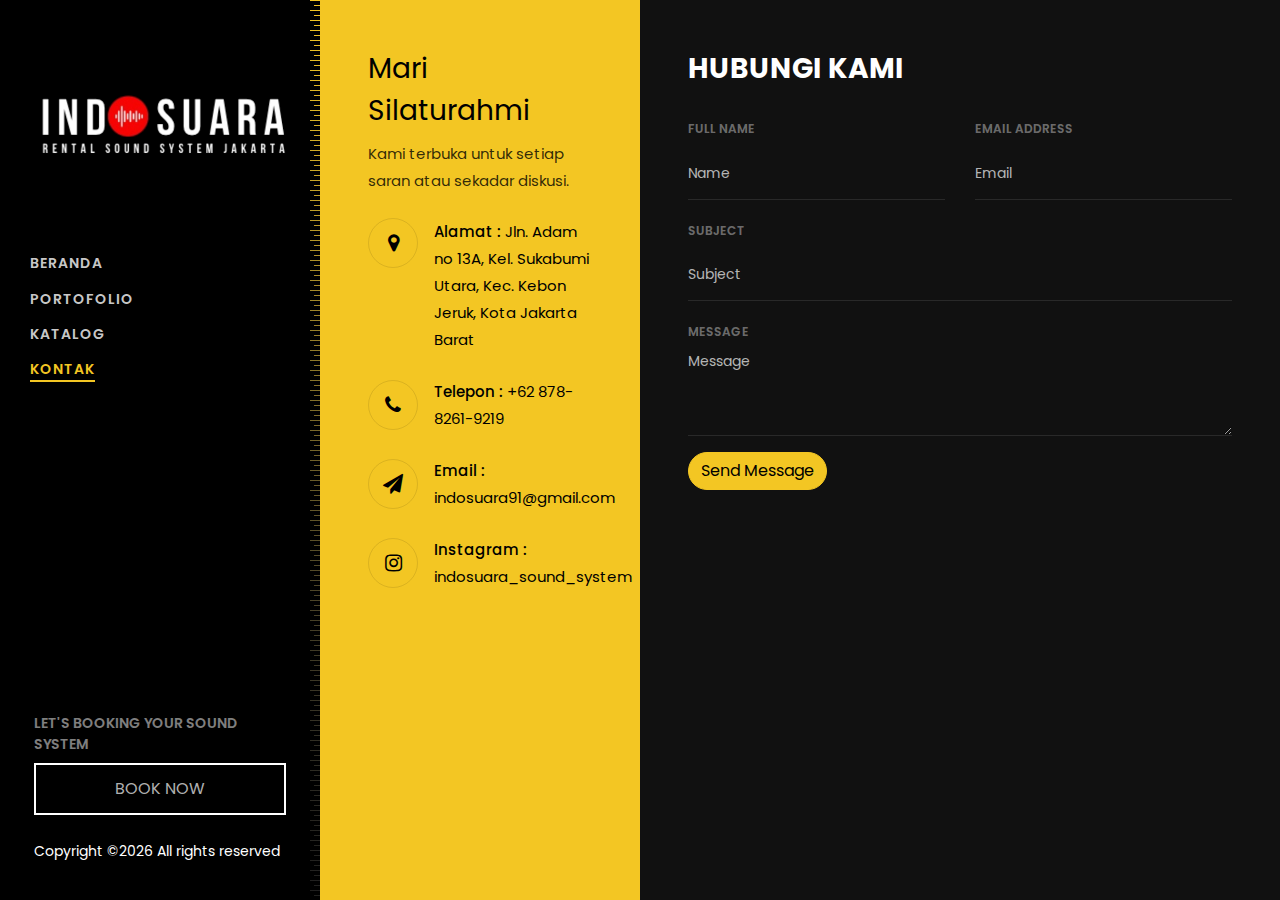
<file: contact.html>
<!DOCTYPE html>
<html lang="en">
<head>
	<title>INDOSUARA - Your Sound System Solution</title>
	<meta charset="utf-8">
	<meta name="viewport" content="width=device-width, initial-scale=1, shrink-to-fit=no">
	
	<link href="https://fonts.googleapis.com/css?family=Poppins:300,400,500,600,700" rel="stylesheet">
	<link href="https://fonts.googleapis.com/css?family=Abril+Fatface&display=swap" rel="stylesheet">
	<link rel="stylesheet" href="https://stackpath.bootstrapcdn.com/font-awesome/4.7.0/css/font-awesome.min.css">

	<link rel="stylesheet" href="css/animate.css">
	
	<link rel="stylesheet" href="css/owl.carousel.min.css">
	<link rel="stylesheet" href="css/owl.theme.default.min.css">
	<link rel="stylesheet" href="css/magnific-popup.css">

	
	<link rel="stylesheet" href="css/flaticon.css">
	<link rel="stylesheet" href="css/style.css">
</head>
<body>

	<div id="colorlib-page">
		<a href="#" class="js-colorlib-nav-toggle colorlib-nav-toggle"><i></i></a>
		<aside id="colorlib-aside" role="complementary" class="js-fullheight">

			<!-- <h1 id="colorlib-logo" class="mb-4 mb-md-5"><a href="index.html" style="background-image: url(images/bg_1.jpg);">Indosuara</a></h1> -->
			<img src="images/logo-web.png" id="colorlib-logo" class="mb-4 mb-md-5">
			<nav id="colorlib-main-menu" role="navigation">
				<ul>
					<li><a href="index.html">Beranda</a></li>
					<li><a href="about.html">Portofolio</a></li>
					<li><a href="pricing.html">Katalog</a></li>
					<li class="colorlib-active"><a href="contact.html">Kontak</a></li>
				</ul>
			</nav>

			<div class="colorlib-footer">
				<div class="mb-4">
				<h3>LET'S BOOKING YOUR SOUND SYSTEM</h3>
				<form action="https://wa.me/6287882619219" target="_blank" class="colorlib-subscribe-form">
					<div class="form-group d-flex">
						<button type="submit" class="form-control btn btn-primary">
							<div class="icon d-inline-block me-2">
								<span class="icon-paper-plane"></span>
							</div>
							BOOK NOW
						</button>
					</div>
				</form>
			</div>
				<p class="pfooter"><!-- Link back to Colorlib can't be removed. Template is licensed under CC BY 3.0. -->
					Copyright &copy;<script>document.write(new Date().getFullYear());</script> All rights reserved
					<!-- Link back to Colorlib can't be removed. Template is licensed under CC BY 3.0. --></p>
				</div>
			</aside> <!-- END COLORLIB-ASIDE -->
			<div id="colorlib-main">
				<section class="ftco-section ftco-no-pt ftco-no-pb">
					<div class="container px-md-0">
						<div class="row d-flex no-gutters">
							<div class="col-lg-8 col-md-7 order-md-last d-flex align-items-stretch">
								<div class="contact-wrap w-100 p-md-5 p-4">
									<h3 class="mb-4 heading">Hubungi Kami</h3>
									<form method="POST" id="contactForm" name="contactForm" class="contactForm">
										<div class="row">
											<div class="col-md-6">
												<div class="form-group">
													<label class="label" for="name">Full Name</label>
													<input type="text" class="form-control" name="name" id="name" placeholder="Name">
												</div>
											</div>
											<div class="col-md-6"> 
												<div class="form-group">
													<label class="label" for="email">Email Address</label>
													<input type="email" class="form-control" name="email" id="email" placeholder="Email">
												</div>
											</div>
											<div class="col-md-12">
												<div class="form-group">
													<label class="label" for="subject">Subject</label>
													<input type="text" class="form-control" name="subject" id="subject" placeholder="Subject">
												</div>
											</div>
											<div class="col-md-12">
												<div class="form-group">
													<label class="label" for="#">Message</label>
													<textarea name="message" class="form-control" id="message" cols="30" rows="4" placeholder="Message"></textarea>
												</div>
											</div>
											<div class="col-md-12">
												<div class="form-group">
													<input type="submit" value="Send Message" class="btn btn-primary">
													<div class="submitting"></div>
												</div>
											</div>
										</div>
									</form>
								</div>
							</div>
							<div class="col-lg-4 col-md-5 d-flex align-items-stretch">
								<div class="info-wrap js-fullheight bg-primary w-100 p-md-5 p-4">
									<h3>Mari Silaturahmi</h3>
									<p class="mb-4">Kami terbuka untuk setiap saran atau sekadar diskusi.</p>
									<div class="dbox w-100 d-flex align-items-start">
										<div class="icon d-flex align-items-center justify-content-center">
											<span class="fa fa-map-marker"></span>
										</div>
										<div class="text pl-3">
											<p><span>Alamat :</span> <a href="https://maps.app.goo.gl/TbFGM7w4oEkyWQWJ7">Jln. Adam no 13A, Kel. Sukabumi Utara, Kec. Kebon Jeruk, Kota Jakarta Barat</a></p>
										</div>
									</div>
									<div class="dbox w-100 d-flex align-items-center">
										<div class="icon d-flex align-items-center justify-content-center">
											<span class="fa fa-phone"></span>
										</div>
										<div class="text pl-3">
											<p><span>Telepon :</span> <a href="tel://087882619219">+62 878-8261-9219</a></p>
										</div>
									</div>
									<div class="dbox w-100 d-flex align-items-center">
										<div class="icon d-flex align-items-center justify-content-center">
											<span class="fa fa-paper-plane"></span>
										</div>
										<div class="text pl-3">
											<p><span>Email :</span> <a href="mailto:indosuara91@gmail.com">indosuara91@gmail.com</a></p>
										</div>
									</div>
									<div class="dbox w-100 d-flex align-items-center">
										<div class="icon d-flex align-items-center justify-content-center">
											<span class="fa fa-instagram"></span>
										</div>
										<div class="text pl-3">
											<p><span>Instagram :</span> <a href="https://www.instagram.com/indosuara_sound_system?igsh=cm55ZmpueTdpYWVr">indosuara_sound_system</a></p>
										</div>
									</div>
								</div>
							</div>
						</div>
						<!-- <div class="row d-flex no-gutters"> -->
							<!-- <div id="map" class="map"></div> -->
						<!-- </div> -->
					</div>
				</section>
			</div><!-- END COLORLIB-MAIN -->
		</div><!-- END COLORLIB-PAGE -->

		<!-- loader -->
		<!-- <div id="ftco-loader" class="show fullscreen"><svg class="circular" width="48px" height="48px"><circle class="path-bg" cx="24" cy="24" r="22" fill="none" stroke-width="4" stroke="#eeeeee"/><circle class="path" cx="24" cy="24" r="22" fill="none" stroke-width="4" stroke-miterlimit="10" stroke="#F96D00"/></svg></div> -->

		<script>
		document.getElementById("contactForm").addEventListener("submit", function(e){
			e.preventDefault();

			let name = document.getElementById("name").value;
			let email = document.getElementById("email").value;
			let subject = document.getElementById("subject").value;
			let message = document.getElementById("message").value;

			let phone = "6287882619219"; // Ganti nomor WA (pakai kode negara tanpa +)

			let text = `Halo Admin,%0A%0A
		Nama: ${name}%0A
		Email: ${email}%0A
		Subject: ${subject}%0A
		Pesan: ${message}`;

			window.open(`https://wa.me/${phone}?text=${text}`, "_blank");
		});
		</script>
		<script src="js/jquery.min.js"></script>
		<script src="js/jquery-migrate-3.0.1.min.js"></script>
		<script src="js/popper.min.js"></script>
		<script src="js/bootstrap.min.js"></script>
		<script src="js/jquery.easing.1.3.js"></script>
		<script src="js/jquery.waypoints.min.js"></script>
		<script src="js/jquery.stellar.min.js"></script>
		<script src="js/owl.carousel.min.js"></script>
		<script src="js/jquery.magnific-popup.min.js"></script>
		<script src="js/jquery.animateNumber.min.js"></script>
		<script src="js/scrollax.min.js"></script>
		<!-- <script src="https://maps.googleapis.com/maps/api/js?key=AIzaSyBVWaKrjvy3MaE7SQ74_uJiULgl1JY0H2s&sensor=false"></script> -->
		<!-- <script src="js/google-map.js"></script> -->
		<script src="js/main.js"></script>
		
	</body>
	</html>
</file>
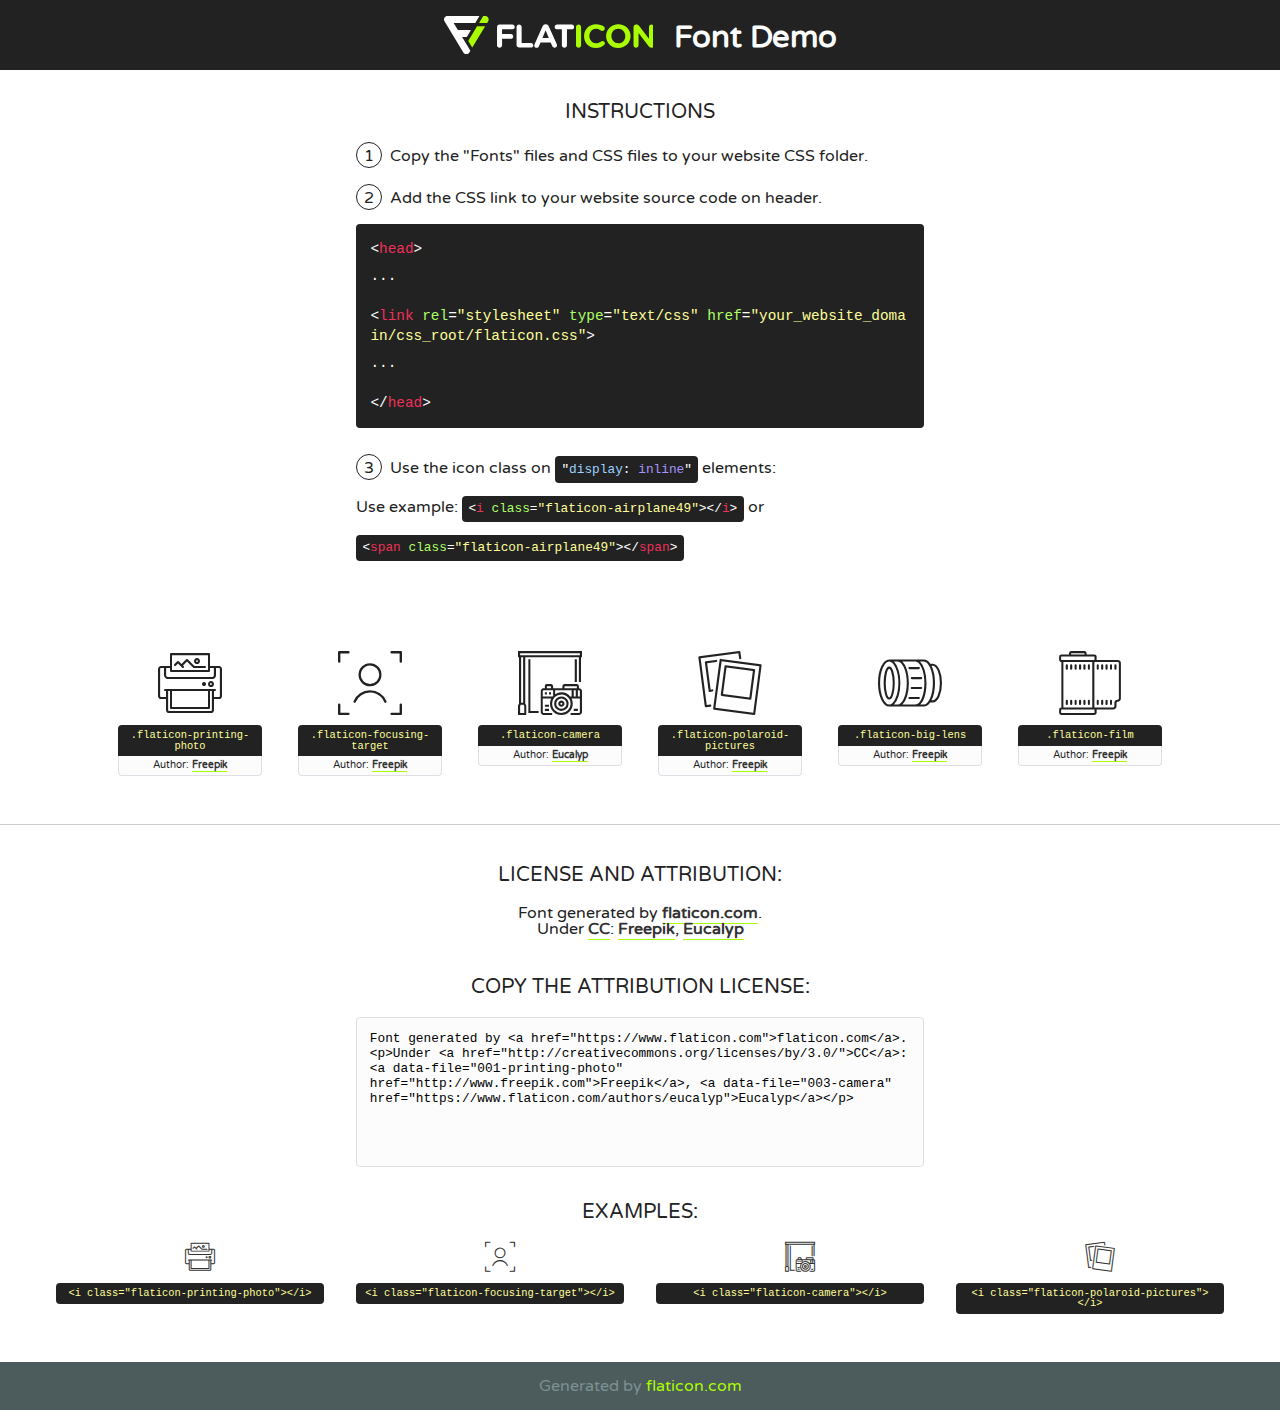
<file: fonts/flaticon/font/flaticon.html>
<!DOCTYPE html>
<!--
  Flaticon icon font: Flaticon
  Creation date: 12/12/2018 14:43
-->
<html>
<!DOCTYPE html>
<html>

<head>
    <title>Flaticon WebFont</title>
    <link href="http://fonts.googleapis.com/css?family=Varela+Round" rel="stylesheet" type="text/css" />
    <link rel="stylesheet" type="text/css" href="flaticon.css">
    <meta charset="UTF-8">
    <style>
    html, body, div, span, applet, object, iframe,
    h1, h2, h3, h4, h5, h6, p, blockquote, pre,
    a, abbr, acronym, address, big, cite, code,
    del, dfn, em, img, ins, kbd, q, s, samp,
    small, strike, strong, sub, sup, tt, var,
    b, u, i, center,
    dl, dt, dd, ol, ul, li,
    fieldset, form, label, legend,
    table, caption, tbody, tfoot, thead, tr, th, td,
    article, aside, canvas, details, embed, 
    figure, figcaption, footer, header, hgroup, 
    menu, nav, output, ruby, section, summary,
    time, mark, audio, video {
        margin: 0;
        padding: 0;
        border: 0;
        font-size: 100%;
        font: inherit;
        vertical-align: baseline;
    }
    /* HTML5 display-role reset for older browsers */
    article, aside, details, figcaption, figure, 
    footer, header, hgroup, menu, nav, section {
        display: block;
    }
    body {
        line-height: 1;
    }
    ol, ul {
        list-style: none;
    }
    blockquote, q {
        quotes: none;
    }
    blockquote:before, blockquote:after,
    q:before, q:after {
        content: '';
        content: none;
    }
    table {
        border-collapse: collapse;
        border-spacing: 0;
    }
    body {
        font-family: 'Varela Round', Helvetica, Arial, sans-serif;
        font-size: 16px;
        color: #222;
    }
    a {
        color: #333;
        border-bottom: 1px solid #a9fd00;
        font-weight: bold;
        text-decoration: none;
    }
    * {
        -moz-box-sizing: border-box;
        -webkit-box-sizing: border-box;
        box-sizing: border-box;
        margin: 0;
        padding: 0;
    }
    [class^="flaticon-"]:before, [class*=" flaticon-"]:before, [class^="flaticon-"]:after, [class*=" flaticon-"]:after {
        font-family: Flaticon;
        font-size: 30px;
        font-style: normal;
        margin-left: 20px;
        color: #333;
    }
    .wrapper {
        max-width: 600px;
        margin: auto;
        padding: 0 1em;
    }
    .title {
        font-size: 1.25em;
        text-align: center;
        margin-bottom: 1em;
        text-transform: uppercase;
    }
    header {
        text-align: center;
        background-color: #222;
        color: #fff;
        padding: 1em;
    }
    header .logo {
        width: 210px;
        height: 38px;
        display: inline-block;
        vertical-align: middle;
        margin-right: 1em;
        border: none;
    }
    header strong {
        font-size: 1.95em;
        font-weight: bold;
        vertical-align: middle;
        margin-top: 5px;
        display: inline-block;
    }
    .demo {
        margin: 2em auto;
        line-height: 1.25em;
    }
    .demo ul li {
        margin-bottom: 1em;
    }
    .demo ul li .num {
        color: #222;
        border-radius: 20px;
        display: inline-block;
        width: 26px;
        padding: 3px;
        height: 26px;
        text-align: center;
        margin-right: 0.5em;
        border: 1px solid #222;
    }
    .demo ul li code {
        background-color: #222;
        border-radius: 4px;
        padding: 0.25em 0.5em;
        display: inline-block;
        color: #fff;
        font-family: Consolas,Monaco,Lucida Console,Liberation Mono,DejaVu Sans Mono,Bitstream Vera Sans Mono,Courier New, monospace;
        font-weight: lighter;
        margin-top: 1em;
        font-size: 0.8em;
        word-break: break-all;
    }
    .demo ul li code.big {
        padding: 1em;
        font-size: 0.9em;
    }
    .demo ul li code .red {
        color: #EF3159;
    }
    .demo ul li code .green {
        color: #ACFF65;
    }
    .demo ul li code .yellow {
        color: #FFFF99;
    }
    .demo ul li code .blue {
        color: #99D3FF;
    }
    .demo ul li code .purple {
        color: #A295FF;
    }
    .demo ul li code .dots {
        margin-top: 0.5em;
        display: block;
    }
    #glyphs {
        border-bottom: 1px solid #ccc;
        padding: 2em 0;
        text-align: center;
    }
    .glyph {
        display: inline-block;
        width: 9em;
        margin: 1em;
        text-align: center;
        vertical-align: top;
        background: #FFF;
    }
    .glyph .glyph-icon {
        padding: 10px;
        display: block;
        font-family:"Flaticon";
        font-size: 64px;
        line-height: 1;
    }
    .glyph .glyph-icon:before {
        font-size: 64px;
        color: #222;
        margin-left: 0;
    }
    .class-name {
        font-size: 0.65em;
        background-color: #222;
        color: #fff;
        border-radius: 4px 4px 0 0;
        padding: 0.5em;
        color: #FFFF99;
        font-family: Consolas,Monaco,Lucida Console,Liberation Mono,DejaVu Sans Mono,Bitstream Vera Sans Mono,Courier New, monospace;
    }
    .author-name {
        font-size: 0.6em;
        background-color: #fcfcfd;
        border: 1px solid #DEDEE4;
        border-top: 0;
        border-radius: 0 0 4px 4px;
        padding: 0.5em;
    }
    .class-name:last-child {
        font-size: 10px;
        color:#888;
    }
    .class-name:last-child a {
        font-size: 10px;
        color:#555;
    }
    .class-name:last-child a:hover {
        color:#a9fd00;
    }
    .glyph > input {
        display: block;
        width: 100px;
        margin: 5px auto;
        text-align: center;
        font-size: 12px;
        cursor: text;
    }
    .glyph > input.icon-input {
        font-family:"Flaticon";
        font-size: 16px;
        margin-bottom: 10px;
    }
    .attribution .title {
        margin-top: 2em;
    }
    .attribution textarea {
        background-color: #fcfcfd;
        padding: 1em;
        border: none;
        box-shadow: none;
        border: 1px solid #DEDEE4;
        border-radius: 4px;
        resize: none;
        width: 100%;
        height: 150px;
        font-size: 0.8em;
        font-family: Consolas,Monaco,Lucida Console,Liberation Mono,DejaVu Sans Mono,Bitstream Vera Sans Mono,Courier New, monospace;
        -webkit-appearance: none;
    }
    .iconsuse {
        margin: 2em auto;
        text-align: center;
        max-width: 1200px;
    }
    .iconsuse:after {
        content: '';
        display: table;
        clear: both;
    }
    .iconsuse .image {
        float: left;
        width: 25%;
        padding: 0 1em;
    }
    .iconsuse .image p {
        margin-bottom: 1em;
    }
    .iconsuse .image span {
        display: block;
        font-size: 0.65em;
        background-color: #222;
        color: #fff;
        border-radius: 4px;
        padding: 0.5em;
        color: #FFFF99;
        margin-top: 1em;
        font-family: Consolas,Monaco,Lucida Console,Liberation Mono,DejaVu Sans Mono,Bitstream Vera Sans Mono,Courier New, monospace;
    }
    #footer {
        text-align: center;
        background-color: #4C5B5C;
        color: #7c9192;
        padding: 1em;
    }
    #footer a {
        border: none;
        color: #a9fd00;
        font-weight: normal;
    }
    @media (max-width: 960px) {
        .iconsuse .image {
            width: 50%;
        }
    }
    @media (max-width: 560px) {
        .iconsuse .image {
            width: 100%;
        }
    }
    </style>
</head>

<body class="characters-off">

    <header>
        <a href="https://www.flaticon.com" target="_blank" class="logo">
            <svg version="1.1" xmlns="http://www.w3.org/2000/svg" xmlns:xlink="http://www.w3.org/1999/xlink" xmlns:a="http://ns.adobe.com/AdobeSVGViewerExtensions/3.0/" viewBox="0 0 560.875 102.036" enable-background="new 0 0 560.875 102.036" xml:space="preserve">
                <defs>
                </defs>
                <g>
                    <g class="letters">
                        <path fill="#ffffff" d="M141.596,29.675c0-3.777,2.985-6.767,6.764-6.767h34.438c3.426,0,6.15,2.728,6.15,6.15
                        c0,3.43-2.724,6.149-6.15,6.149h-27.674v13.091h23.719c3.429,0,6.151,2.724,6.151,6.15c0,3.43-2.723,6.149-6.151,6.149h-23.719
                        v17.574c0,3.773-2.986,6.761-6.764,6.761c-3.779,0-6.764-2.989-6.764-6.761V29.675z"></path>
                        <path fill="#ffffff" d="M193.844,29.149c0-3.781,2.985-6.767,6.764-6.767c3.776,0,6.763,2.985,6.763,6.767v42.957h25.039
                        c3.426,0,6.149,2.726,6.149,6.153c0,3.425-2.723,6.15-6.149,6.15h-31.802c-3.779,0-6.764-2.986-6.764-6.768V29.149z"></path>
                        <path fill="#ffffff" d="M241.891,75.71l21.438-48.407c1.492-3.341,4.215-5.357,7.906-5.357h0.792
                        c3.686,0,6.323,2.017,7.815,5.357l21.439,48.407c0.436,0.967,0.701,1.845,0.701,2.723c0,3.602-2.809,6.501-6.414,6.501
                        c-3.161,0-5.269-1.845-6.499-4.655l-4.132-9.661h-27.059l-4.301,10.102c-1.144,2.631-3.426,4.214-6.237,4.214
                        c-3.517,0-6.24-2.81-6.24-6.325C241.1,77.64,241.451,76.677,241.891,75.71z M279.932,58.666l-8.521-20.297l-8.526,20.297H279.932
                        z"></path>
                        <path fill="#ffffff" d="M314.864,35.387H301.86c-3.429,0-6.239-2.813-6.239-6.238c0-3.429,2.811-6.24,6.239-6.24h39.533
                        c3.426,0,6.237,2.811,6.237,6.24c0,3.425-2.811,6.238-6.237,6.238h-13.001v42.785c0,3.773-2.99,6.761-6.764,6.761
                        c-3.779,0-6.764-2.989-6.764-6.761V35.387z"></path>
                        <path fill="#A9FD00" d="M352.615,29.149c0-3.781,2.985-6.767,6.767-6.767c3.774,0,6.761,2.985,6.761,6.767v49.024
                        c0,3.773-2.987,6.761-6.761,6.761c-3.781,0-6.767-2.989-6.767-6.761V29.149z"></path>
                        <path fill="#A9FD00" d="M374.132,53.836v-0.179c0-17.481,13.178-31.801,32.065-31.801c9.22,0,15.459,2.458,20.557,6.238
                        c1.402,1.054,2.637,2.985,2.637,5.357c0,3.692-2.985,6.59-6.681,6.59c-1.845,0-3.071-0.702-4.044-1.319
                        c-3.776-2.813-7.729-4.393-12.562-4.393c-10.364,0-17.831,8.611-17.831,19.154v0.173c0,10.542,7.291,19.329,17.831,19.329
                        c5.715,0,9.492-1.756,13.359-4.834c1.049-0.874,2.458-1.491,4.039-1.491c3.429,0,6.325,2.813,6.325,6.236
                        c0,2.106-1.056,3.78-2.282,4.834c-5.539,4.834-12.036,7.733-21.878,7.733C387.572,85.464,374.132,71.493,374.132,53.836z"></path>
                        <path fill="#A9FD00" d="M433.009,53.836v-0.179c0-17.481,13.79-31.801,32.766-31.801c18.981,0,32.592,14.143,32.592,31.628v0.173
                        c0,17.483-13.785,31.807-32.769,31.807C446.625,85.464,433.009,71.32,433.009,53.836z M484.224,53.836v-0.179
                        c0-10.539-7.725-19.326-18.626-19.326c-10.893,0-18.449,8.611-18.449,19.154v0.173c0,10.542,7.73,19.329,18.626,19.329
                        C476.676,72.986,484.224,64.378,484.224,53.836z"></path>
                        <path fill="#A9FD00" d="M506.233,29.321c0-3.774,2.99-6.763,6.767-6.763h1.401c3.252,0,5.183,1.583,7.029,3.953l26.093,34.265
                        V29.059c0-3.692,2.99-6.677,6.681-6.677c3.683,0,6.671,2.985,6.671,6.677v48.934c0,3.78-2.987,6.765-6.764,6.765h-0.436
                        c-3.257,0-5.188-1.581-7.034-3.953l-27.056-35.492v32.944c0,3.687-2.985,6.676-6.678,6.676c-3.683,0-6.673-2.989-6.673-6.676
                        V29.321z"></path>
                    </g>
                    <g class="insignia">
                        <path fill="#ffffff" d="M48.372,56.137h12.517l11.156-18.537H37.186L25.688,18.539h57.825L94.668,0H9.271
                        C5.925,0,2.842,1.801,1.198,4.716c-1.644,2.907-1.593,6.482,0.134,9.343l50.38,83.501c1.678,2.781,4.689,4.476,7.938,4.476
                        c3.246,0,6.257-1.695,7.935-4.476l2.898-4.804L48.372,56.137z"></path>
                        <g class="i">
                            <path fill="#A9FD00" d="M93.575,18.539h0.031v0.004l21.652,0.004l2.705-4.488c1.727-2.861,1.778-6.436,0.133-9.343
                            C116.454,1.801,113.371,0,110.026,0h-5.294L93.575,18.539z"></path>
                            <polygon fill="#A9FD00" points="88.291,27.356 64.725,66.486 75.519,84.404 109.942,27.356"></polygon>
                        </g>
                    </g>
                </g>
            </svg>
        </a>
        <strong>Font Demo</strong>
    </header>


    <section class="demo wrapper">

        <p class="title">Instructions</p>

        <ul>
            <li>
                <span class="num">1</span>Copy the "Fonts" files and CSS files to your website CSS folder.
            </li>
            <li>
                <span class="num">2</span>Add the CSS link to your website source code on header.
                <code class="big">
                    &lt;<span class="red">head</span>&gt;
                    <br/><span class="dots">...</span>
                    <br/>&lt;<span class="red">link</span> <span class="green">rel</span>=<span class="yellow">"stylesheet"</span> <span class="green">type</span>=<span class="yellow">"text/css"</span> <span class="green">href</span>=<span class="yellow">"your_website_domain/css_root/flaticon.css"</span>&gt;
                    <br/><span class="dots">...</span>
                    <br/>&lt;/<span class="red">head</span>&gt;
                </code>
            </li>

            <li>
                <p>
                    <span class="num">3</span>Use the icon class on <code>"<span class="blue">display</span>:<span class="purple"> inline</span>"</code> elements:
                    <br />
                    Use example: <code>&lt;<span class="red">i</span> <span class="green">class</span>=<span class="yellow">&quot;flaticon-airplane49&quot;</span>&gt;&lt;/<span class="red">i</span>&gt;</code> or <code>&lt;<span class="red">span</span> <span class="green">class</span>=<span class="yellow">&quot;flaticon-airplane49&quot;</span>&gt;&lt;/<span class="red">span</span>&gt;</code>
            </li>
        </ul>

    </section>




   <section id="glyphs">          
    
      
        <div class="glyph"><div class="glyph-icon flaticon-printing-photo"></div>
            <div class="class-name">.flaticon-printing-photo</div>
            <div class="author-name">Author: <a data-file="001-printing-photo" href="http://www.freepik.com">Freepik</a> </div> 
        </div>        
        
        <div class="glyph"><div class="glyph-icon flaticon-focusing-target"></div>
            <div class="class-name">.flaticon-focusing-target</div>
            <div class="author-name">Author: <a data-file="002-focusing-target" href="http://www.freepik.com">Freepik</a> </div> 
        </div>        
        
        <div class="glyph"><div class="glyph-icon flaticon-camera"></div>
            <div class="class-name">.flaticon-camera</div>
            <div class="author-name">Author: <a data-file="003-camera" href="https://www.flaticon.com/authors/eucalyp">Eucalyp</a> </div> 
        </div>        
        
        <div class="glyph"><div class="glyph-icon flaticon-polaroid-pictures"></div>
            <div class="class-name">.flaticon-polaroid-pictures</div>
            <div class="author-name">Author: <a data-file="004-polaroid-pictures" href="http://www.freepik.com">Freepik</a> </div> 
        </div>        
        
        <div class="glyph"><div class="glyph-icon flaticon-big-lens"></div>
            <div class="class-name">.flaticon-big-lens</div>
            <div class="author-name">Author: <a data-file="005-big-lens" href="http://www.freepik.com">Freepik</a> </div> 
        </div>        
        
        <div class="glyph"><div class="glyph-icon flaticon-film"></div>
            <div class="class-name">.flaticon-film</div>
            <div class="author-name">Author: <a data-file="006-film" href="http://www.freepik.com">Freepik</a> </div> 
        </div>        
        

    </section>



    <section class="attribution wrapper"   style="text-align:center;">

      <div class="title">License and attribution:</div><div class="attrDiv">Font generated by <a href="https://www.flaticon.com">flaticon.com</a>. <div><p>Under <a href="http://creativecommons.org/licenses/by/3.0/">CC</a>: <a data-file="001-printing-photo" href="http://www.freepik.com">Freepik</a>, <a data-file="003-camera" href="https://www.flaticon.com/authors/eucalyp">Eucalyp</a></p>  </div>
      </div>
      <div class="title">Copy the Attribution License:</div>

    <textarea onclick="this.focus();this.select();">Font generated by &lt;a href=&quot;https://www.flaticon.com&quot;&gt;flaticon.com&lt;/a&gt;. <p>Under <a href="http://creativecommons.org/licenses/by/3.0/">CC</a>: <a data-file="001-printing-photo" href="http://www.freepik.com">Freepik</a>, <a data-file="003-camera" href="https://www.flaticon.com/authors/eucalyp">Eucalyp</a></p>  
     </textarea>

    </section>

    <section class="iconsuse">

          <div class="title">Examples:</div>            
             
            <div class="image">
                <p>
                    <i class="glyph-icon flaticon-printing-photo"></i> 
                    <span>&lt;i class=&quot;flaticon-printing-photo&quot;&gt;&lt;/i&gt;</span>
                </p>
            </div>
            
            <div class="image">
                <p>
                    <i class="glyph-icon flaticon-focusing-target"></i> 
                    <span>&lt;i class=&quot;flaticon-focusing-target&quot;&gt;&lt;/i&gt;</span>
                </p>
            </div>
            
            <div class="image">
                <p>
                    <i class="glyph-icon flaticon-camera"></i> 
                    <span>&lt;i class=&quot;flaticon-camera&quot;&gt;&lt;/i&gt;</span>
                </p>
            </div>
            
            <div class="image">
                <p>
                    <i class="glyph-icon flaticon-polaroid-pictures"></i> 
                    <span>&lt;i class=&quot;flaticon-polaroid-pictures&quot;&gt;&lt;/i&gt;</span>
                </p>
            </div>
                       
        </div>
                            
    </section>

<div id="footer">
    <div>Generated by <a href="https://www.flaticon.com">flaticon.com</a>
    </div>
</div>



</body>
</html>
</file>
<file: css/flaticon.css>
/*
  	Flaticon icon font: Flaticon
  	Creation date: 12/12/2018 14:43
  	*/


@font-face {
  font-family: "Flaticon";
  src: url("../fonts/flaticon/font/Flaticon.eot");
  src: url("../fonts/flaticon/font/Flaticon.eot?#iefix") format("embedded-opentype"),
       url("../fonts/flaticon/font/Flaticon.woff") format("woff"),
       url("../fonts/flaticon/font/Flaticon.ttf") format("truetype"),
       url("../fonts/flaticon/font/Flaticon.svg#Flaticon") format("svg");
  font-weight: normal;
  font-style: normal;
}

@media screen and (-webkit-min-device-pixel-ratio:0) {
  @font-face {
    font-family: "Flaticon";
    src: url("../fonts/flaticon/font/Flaticon.svg#Flaticon") format("svg");
  }
}

[class^="flaticon-"]:before, [class*=" flaticon-"]:before,
[class^="flaticon-"]:after, [class*=" flaticon-"]:after {   
  font-family: Flaticon;
  font-style: normal;
  font-weight: normal;
  font-variant: normal;
  text-transform: none;
  line-height: 1;

  /* Better Font Rendering =========== */
  -webkit-font-smoothing: antialiased;
  -moz-osx-font-smoothing: grayscale;
}

.flaticon-printing-photo:before { content: "\f100"; }
.flaticon-focusing-target:before { content: "\f101"; }
.flaticon-camera:before { content: "\f102"; }
.flaticon-polaroid-pictures:before { content: "\f103"; }
.flaticon-big-lens:before { content: "\f104"; }
.flaticon-film:before { content: "\f105"; }
</file>
<file: fonts/flaticon/font/flaticon.css>
/*
  	Flaticon icon font: Flaticon
  	Creation date: 12/12/2018 14:43
  	*/

@font-face {
  font-family: "Flaticon";
  src: url("./Flaticon.eot");
  src: url("./Flaticon.eot?#iefix") format("embedded-opentype"),
       url("./Flaticon.woff") format("woff"),
       url("./Flaticon.ttf") format("truetype"),
       url("./Flaticon.svg#Flaticon") format("svg");
  font-weight: normal;
  font-style: normal;
}

@media screen and (-webkit-min-device-pixel-ratio:0) {
  @font-face {
    font-family: "Flaticon";
    src: url("./Flaticon.svg#Flaticon") format("svg");
  }
}

[class^="flaticon-"]:before, [class*=" flaticon-"]:before,
[class^="flaticon-"]:after, [class*=" flaticon-"]:after {   
  font-family: Flaticon;
        font-size: 20px;
font-style: normal;
margin-left: 20px;
}

.flaticon-printing-photo:before { content: "\f100"; }
.flaticon-focusing-target:before { content: "\f101"; }
.flaticon-camera:before { content: "\f102"; }
.flaticon-polaroid-pictures:before { content: "\f103"; }
.flaticon-big-lens:before { content: "\f104"; }
.flaticon-film:before { content: "\f105"; }
</file>
